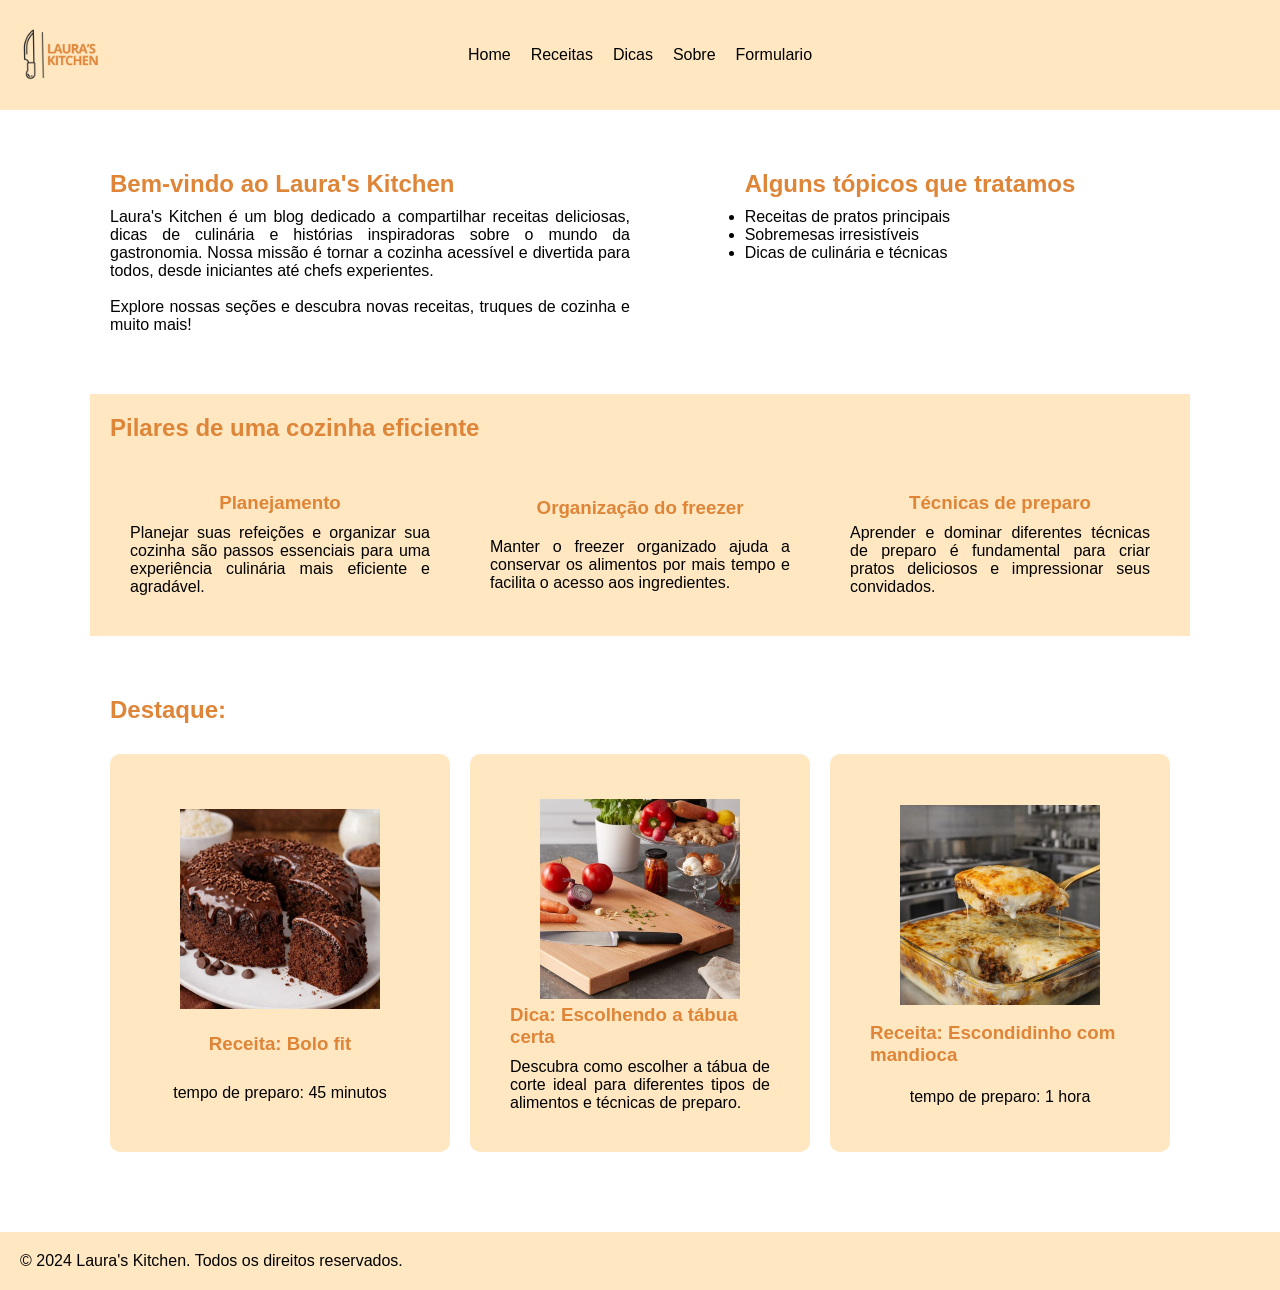
<file: index.html>
<!DOCTYPE html>
<html lang="pt-BR">
<head>
    <meta charset="UTF-8">
    <meta name="viewport" content="width=device-width, initial-scale=1.0">
    <title>Laura's Kitchen</title>
    <link rel="stylesheet" href="assets/css/style.css">
</head>
<body>
    <header>
        <div class="logo">
            <img src="assets/img/logo.png" alt="Logo do blog">
        </div>
        <nav>
            <ul>
                <li><a href="index.html">Home</a></li>
                <li><a href="receitas.html">Receitas</a></li>
                <li><a href="dicas.html">Dicas</a></li>
                <li><a href="sobre.html">Sobre</a></li>
                <li><a href="form.html">Formulario</a></li>
            </ul>
        </nav>
    </header>

    <main>
        <!-- section 1 com 2 divs -->
        <section class="apresentacao">
            <div class="quem-somos">
                <h2>Bem-vindo ao Laura's Kitchen</h2>
                <p>Laura's Kitchen é um blog dedicado a compartilhar receitas deliciosas, dicas de culinária e histórias inspiradoras sobre o mundo da gastronomia. Nossa missão é tornar a cozinha acessível e divertida para todos, desde iniciantes até chefs experientes.</p> </br>
                <p>Explore nossas seções e descubra novas receitas, truques de cozinha e muito mais!</p>
            </div>
            <div class="lista-topicos-vistos"> 
                <h2>Alguns tópicos que tratamos</h2>
                <ul>
                    <li>Receitas de pratos principais</li>
                    <li>Sobremesas irresistíveis</li>
                    <li>Dicas de culinária e técnicas</li>
                </ul>
            </div>
        </section>

        <!-- section 2 com 3 divs -->
        <section class="pilares">
            <h2>Pilares de uma cozinha eficiente</h2>
                <div class="card">
                    <h3>Planejamento</h3>
                    <p>Planejar suas refeições e organizar sua cozinha são passos essenciais para uma experiência culinária mais eficiente e agradável.</p>
                </div>
                <div class="card">
                    <h3>Organização do freezer</h3>
                    <p>Manter o freezer organizado ajuda a conservar os alimentos por mais tempo e facilita o acesso aos ingredientes.</p>
                </div>
                <div class="card">
                    <h3>Técnicas de preparo</h3>
                    <p>Aprender e dominar diferentes técnicas de preparo é fundamental para criar pratos deliciosos e impressionar seus convidados.</p>
                </div>
        </section> 
        
        <!-- section 3 com 3 divs -->
        <section class="destaque">
            <h2>Destaque: </h2>
            <a href="receitas.html#bolo-fit" id="card">
                <div class="card">
                    <img src="assets/img/bolo_fit.jpg" alt="Imagem de um bolo fit">
                    <h3>Receita: Bolo fit</h3>
                    <p>tempo de preparo: 45 minutos</p>
                </div>
            </a>
            <a href="dicas.html#taboa-de-corte" id="card">
                <div class="card">
                    <img src="assets/img/taboa_de_corte.jpg" alt="Imagem de uma dica de culinária">
                    <h3>Dica: Escolhendo a tábua certa</h3>
                    <p>Descubra como escolher a tábua de corte ideal para diferentes tipos de alimentos e técnicas de preparo.</p>
                </div>
            </a>
            <a href="receitas.html#escondidinho" id="card">
                <div class="card">
                    <img src="assets/img/escondidinho_mandioca.jpg" alt="Imagem de um escondidinho com mandioca">
                    <h3>Receita: Escondidinho com mandioca</h3>
                    <p>tempo de preparo: 1 hora</p>
                </div>
            </a>
        </section>
    </main>

    <footer>
        <p>&copy; 2024 Laura's Kitchen. Todos os direitos reservados.</p>
    </footer>

</body>
</html>
</file>
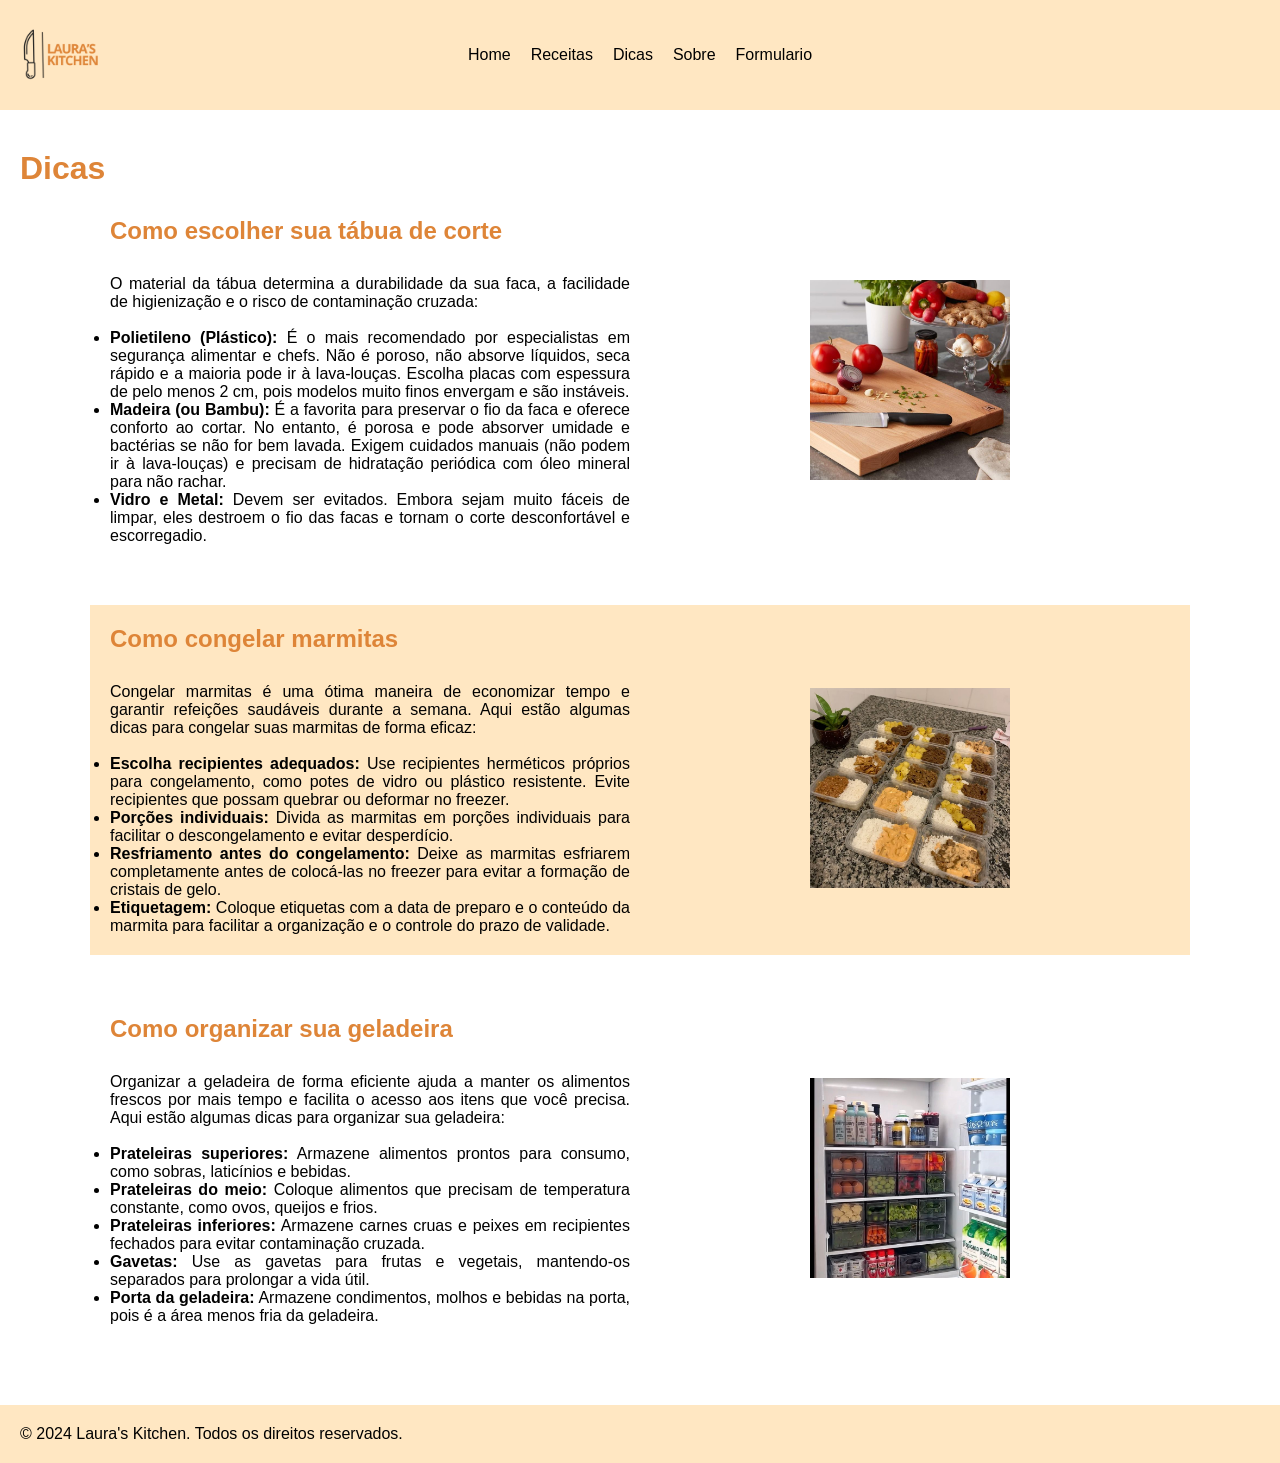
<file: dicas.html>
<!DOCTYPE html>
<html lang="pt-BR">
<head>
    <meta charset="UTF-8">
    <meta name="viewport" content="width=device-width, initial-scale=1.0">
    <title>Laura's Kitchen</title>
    <link rel="stylesheet" href="assets/css/style.css">
</head>
<body>
    <header>
        <div class="logo">
            <img src="assets/img/logo.png" alt="Logo do blog">
        </div>
        <nav>
            <ul>
                <li><a href="index.html">Home</a></li>
                <li><a href="receitas.html">Receitas</a></li>
                <li><a href="dicas.html">Dicas</a></li>
                <li><a href="sobre.html">Sobre</a></li>
                <li><a href="form.html">Formulario</a></li>
            </ul>
        </nav>
    </header>

    <main>
        <h1>Dicas</h1>

        <!-- Como escolher sua tábua de corte -->
        <!-- section 1 com 2 divs -->
        <section class="dicas">
            <h2>Como escolher sua tábua de corte</h2>
                <div class="card-dicas" id="taboa-de-corte">
                <p>O material da tábua determina a durabilidade da sua faca, a facilidade de higienização e o risco de contaminação cruzada:</p></br>
                <ul>
                    <li><strong>Polietileno (Plástico):</strong> É o mais recomendado por especialistas em segurança alimentar e chefs. Não é poroso, não absorve líquidos, seca rápido e a maioria pode ir à lava-louças. Escolha placas com espessura de pelo menos 2 cm, pois modelos muito finos envergam e são instáveis.</li>
                    <li><strong>Madeira (ou Bambu):</strong> É a favorita para preservar o fio da faca e oferece conforto ao cortar. No entanto, é porosa e pode absorver umidade e bactérias se não for bem lavada. Exigem cuidados manuais (não podem ir à lava-louças) e precisam de hidratação periódica com óleo mineral para não rachar.</li>
                    <li><strong>Vidro e Metal:</strong> Devem ser evitados. Embora sejam muito fáceis de limpar, eles destroem o fio das facas e tornam o corte desconfortável e escorregadio.</li>
                </ul>
            </div>
            <div class="img-dicas">
                <img src="assets/img/taboa_de_corte.jpg" alt="Imagem de uma tábua de corte">
            </div>

        </section>

        <!-- Como congelar marmitas-->
         <!-- section 1 com 2 divs  -->
        <section class="dicas" id="congelar-marmitas">
            <h2>Como congelar marmitas</h2>
            <div class="card-dicas">
                <p>Congelar marmitas é uma ótima maneira de economizar tempo e garantir refeições saudáveis durante a semana. Aqui estão algumas dicas para congelar suas marmitas de forma eficaz:</p></br>
                <ul>
                    <li><strong>Escolha recipientes adequados:</strong> Use recipientes herméticos próprios para congelamento, como potes de vidro ou plástico resistente. Evite recipientes que possam quebrar ou deformar no freezer.</li>
                    <li><strong>Porções individuais:</strong> Divida as marmitas em porções individuais para facilitar o descongelamento e evitar desperdício.</li>
                    <li><strong>Resfriamento antes do congelamento:</strong> Deixe as marmitas esfriarem completamente antes de colocá-las no freezer para evitar a formação de cristais de gelo.</li>
                    <li><strong>Etiquetagem:</strong> Coloque etiquetas com a data de preparo e o conteúdo da marmita para facilitar a organização e o controle do prazo de validade.</li>
                </ul>
            </div>
            <div class="img-dicas">
                <img src="assets/img/marmitas.jpg" alt="Imagem de marmitas congeladas">
            </div>
        </section>

        <!-- Como organizar sua geladeira -->
         <!-- section 1 com 2 divs  -->
        <section class="dicas">
            <h2>Como organizar sua geladeira</h2>
            <div class="card-dicas">
                <p>Organizar a geladeira de forma eficiente ajuda a manter os alimentos frescos por mais tempo e facilita o acesso aos itens que você precisa. Aqui estão algumas dicas para organizar sua geladeira:</p></br>
                <ul>
                    <li><strong>Prateleiras superiores:</strong> Armazene alimentos prontos para consumo, como sobras, laticínios e bebidas.</li>
                    <li><strong>Prateleiras do meio:</strong> Coloque alimentos que precisam de temperatura constante, como ovos, queijos e frios.</li>
                    <li><strong>Prateleiras inferiores:</strong> Armazene carnes cruas e peixes em recipientes fechados para evitar contaminação cruzada.</li>
                    <li><strong>Gavetas:</strong> Use as gavetas para frutas e vegetais, mantendo-os separados para prolongar a vida útil.</li>
                    <li><strong>Porta da geladeira:</strong> Armazene condimentos, molhos e bebidas na porta, pois é a área menos fria da geladeira.</li>
                </ul>
            </div>
            <div class="img-dicas">
                <img src="assets/img/geladeira_organizada.jpg" alt="Imagem de uma geladeira organizada">
            </div>
        </section>
    </main>

    <footer>
        <p>&copy; 2024 Laura's Kitchen. Todos os direitos reservados.</p>
    </footer>

</body>
</html>
</file>
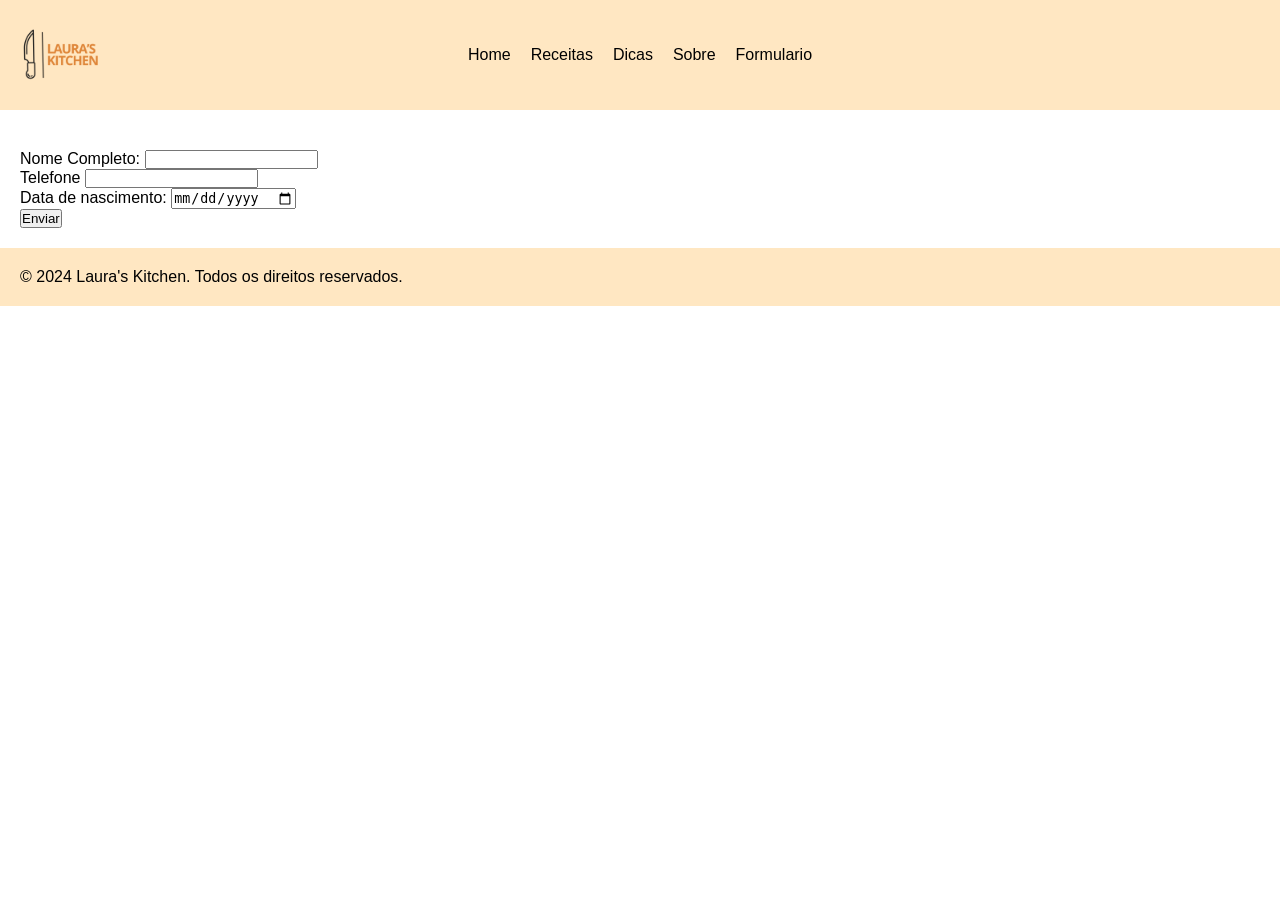
<file: form.html>
<!DOCTYPE html>
<html lang="pt-BR">
<head>
    <meta charset="UTF-8">
    <meta name="viewport" content="width=device-width, initial-scale=1.0">
    <title>Laura's Kitchen</title>
    <link rel="stylesheet" href="assets/css/style.css">
</head>
<body>
    <header>
        <div class="logo">
            <img src="assets/img/logo.png" alt="Logo do blog">
        </div>
        <nav>
            <ul>
                <li><a href="index.html">Home</a></li>
                <li><a href="receitas.html">Receitas</a></li>
                <li><a href="dicas.html">Dicas</a></li>
                <li><a href="sobre.html">Sobre</a></li>
                <li><a href="form.html">Formulario</a></li>
            </ul>
        </nav>
    </header>

    <main>
        <forms>
          <label>Nome Completo: </label>
          <input type="text"> <br>

          <label>Telefone</label>
          <input type="number"> <br>

          <label>Data de nascimento:</label>
          <input type="date"> <br>

          <button>Enviar</button>
        </forms>
    </main>

    <footer>
        <p>&copy; 2024 Laura's Kitchen. Todos os direitos reservados.</p>
    </footer>

</body>
</html>
</file>
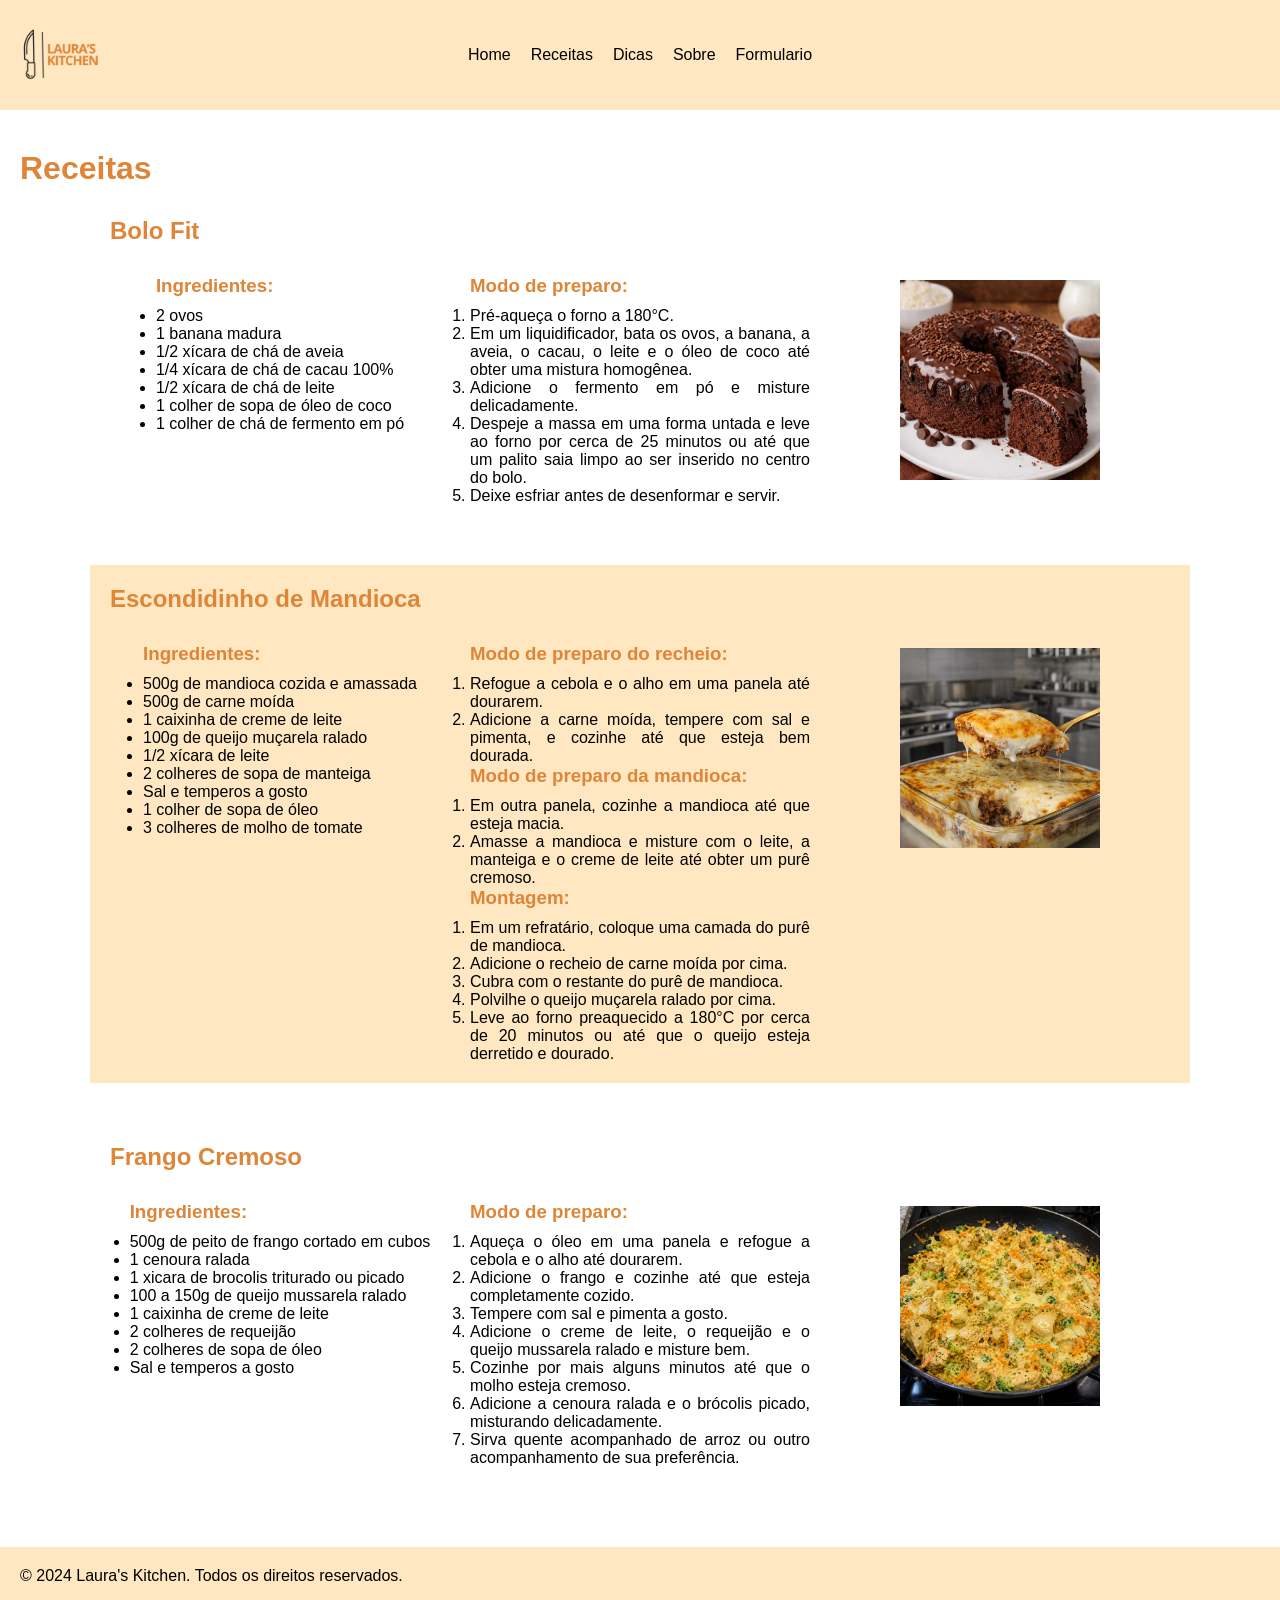
<file: receitas.html>
<!DOCTYPE html>
<html lang="pt-BR">
<head>
    <meta charset="UTF-8">
    <meta name="viewport" content="width=device-width, initial-scale=1.0">
    <title>Laura's Kitchen</title>
    <link rel="stylesheet" href="assets/css/style.css">
</head>
<body>
    <header>
        <div class="logo">
            <img src="assets/img/logo.png" alt="Logo do blog">
        </div>
        <nav>
            <ul>
                <li><a href="index.html">Home</a></li>
                <li><a href="receitas.html">Receitas</a></li>
                <li><a href="dicas.html">Dicas</a></li>
                <li><a href="sobre.html">Sobre</a></li>
                <li><a href="form.html">Formulario</a></li>
            </ul>
        </nav>
    </header>

    <main>
        <h1>Receitas</h1>
        
        <!-- section 1 com 3 divs -->
        <!-- bolofit   -->
        <section class="receita" id="bolo-fit">
            <h2>Bolo Fit</h2>
                <div class="receita-card">
                    
                    <h3>Ingredientes:</h3>
                    <ul>
                        <li>2 ovos</li>
                        <li>1 banana madura</li>
                        <li>1/2 xícara de chá de aveia</li>
                        <li>1/4 xícara de chá de cacau 100%</li>
                        <li>1/2 xícara de chá de leite</li>
                        <li>1 colher de sopa de óleo de coco</li>
                        <li>1 colher de chá de fermento em pó</li>
                    </ul>
                </div>
                <div class="receita-card">
                    <h3>Modo de preparo:</h3>
                    <ol>
                        <li>Pré-aqueça o forno a 180°C.</li>
                        <li>Em um liquidificador, bata os ovos, a banana, a aveia, o cacau, o leite e o óleo de coco até obter uma mistura homogênea.</li>
                        <li>Adicione o fermento em pó e misture delicadamente.</li>
                        <li>Despeje a massa em uma forma untada e leve ao forno por cerca de 25 minutos ou até que um palito saia limpo ao ser inserido no centro do bolo.</li>
                        <li>Deixe esfriar antes de desenformar e servir.</li>
                    </ol>
                </div>
                <div class="receita-card">
                    <img src="assets/img/bolo_fit.jpg" alt="Imagem do Bolofit">
                </div>
        </section>

        <!-- section 1 com 3 divs  -->
        <!-- escondidinho de mandioca   -->
        <section class="receita" id="escondidinho">
            <h2>Escondidinho de Mandioca</h2>
            <div class="receita-card" >
                
                <h3>Ingredientes:</h3>
                <ul>
                    <li>500g de mandioca cozida e amassada</li>
                    <li>500g de carne moída</li>
                    <li>1 caixinha de creme de leite</li>
                    <li>100g de queijo muçarela ralado</li>
                    <li>1/2 xícara de leite</li>
                    <li>2 colheres de sopa de manteiga</li>
                    <li>Sal e temperos a gosto</li>
                    <li>1 colher de sopa de óleo</li>
                    <li>3 colheres de molho de tomate</li>
                </ul>
            </div>
            <div class="receita-card">
                <h3>Modo de preparo do recheio:</h3>
                <ol>
                    <li>Refogue a cebola e o alho em uma panela até dourarem.</li>
                    <li>Adicione a carne moída, tempere com sal e pimenta, e cozinhe até que esteja bem dourada.</li>
                </ol>
                <h3>Modo de preparo da mandioca:</h3>
                <ol>
                    <li>Em outra panela, cozinhe a mandioca até que esteja macia.</li>
                    <li>Amasse a mandioca e misture com o leite, a manteiga e o creme de leite até obter um purê cremoso.</li>
                </ol>
                <h3>Montagem:</h3>
                <ol>
                    <li>Em um refratário, coloque uma camada do purê de mandioca.</li>
                    <li>Adicione o recheio de carne moída por cima.</li>
                    <li>Cubra com o restante do purê de mandioca.</li>
                    <li>Polvilhe o queijo muçarela ralado por cima.</li>
                    <li>Leve ao forno preaquecido a 180°C por cerca de 20 minutos ou até que o queijo esteja derretido e dourado.</li>
                </ol>
            </div>
            <div class="receita-card">
                <img src="assets/img/escondidinho_mandioca.jpg" alt="Imagem do Escondidinho de Mandioca">
            </div>
        </section>

        <!-- section 1 com 3 divs -->
        <!-- frango cremoso   -->
        <section class="receita">
            <h2>Frango Cremoso</h2>
            <div class="receita-card">
                
                <h3>Ingredientes:</h3>
                <ul>
                    <li>500g de peito de frango cortado em cubos</li>
                    <li>1 cenoura ralada</li>
                    <li>1 xicara de brocolis triturado ou picado</li>
                    <li>100 a 150g de queijo mussarela ralado</li>
                    <li>1 caixinha de creme de leite</li>
                    <li>2 colheres de requeijão</li>
                    <li>2 colheres de sopa de óleo</li>
                    <li>Sal e temperos a gosto</li>
                </ul>
            </div>
            <div class="receita-card">
                <h3>Modo de preparo:</h3>
                <ol>
                    <li>Aqueça o óleo em uma panela e refogue a cebola e o alho até dourarem.</li>
                    <li>Adicione o frango e cozinhe até que esteja completamente cozido.</li>
                    <li>Tempere com sal e pimenta a gosto.</li>
                    <li>Adicione o creme de leite, o requeijão e o queijo mussarela ralado e misture bem.</li>
                    <li>Cozinhe por mais alguns minutos até que o molho esteja cremoso.</li>
                    <li>Adicione a cenoura ralada e o brócolis picado, misturando delicadamente.</li>
                    <li>Sirva quente acompanhado de arroz ou outro acompanhamento de sua preferência.</li>
                </ol>
            </div>
            <div class="receita-card">
                <img src="assets/img/frango_cremoso.png" alt="Imagem do Frango Cremoso">
            </div>
        </section>
    </main>

    <footer>
        <p>&copy; 2024 Laura's Kitchen. Todos os direitos reservados.</p>
    </footer>

</body>
</html>
</file>
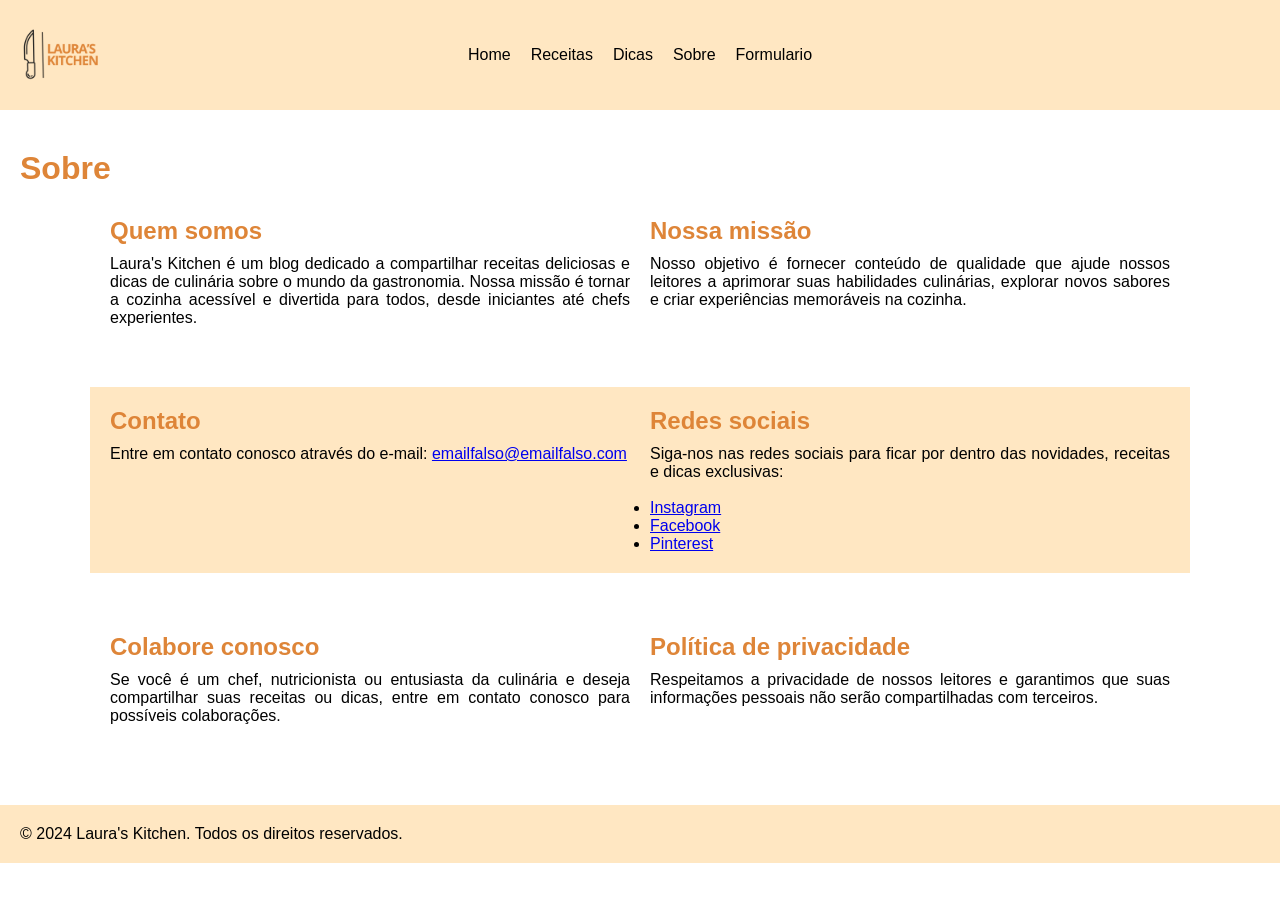
<file: sobre.html>
<!DOCTYPE html>
<html lang="pt-BR">
<head>
    <meta charset="UTF-8">
    <meta name="viewport" content="width=device-width, initial-scale=1.0">
    <title>Laura's Kitchen</title>
    <link rel="stylesheet" href="assets/css/style.css">
</head>
<body>
    <header>
        <div class="logo">
            <img src="assets/img/logo.png" alt="Logo do blog">
        </div>
        <nav>
            <ul>
                <li><a href="index.html">Home</a></li>
                <li><a href="receitas.html">Receitas</a></li>
                <li><a href="dicas.html">Dicas</a></li>
                <li><a href="sobre.html">Sobre</a></li>
                <li><a href="form.html">Formulario</a></li>
            </ul>
        </nav>
    </header>

    <main>
        <h1>Sobre</h1>

        <section class="sobre">
            <div class="card-sobre">
                <h2>Quem somos</h2>
                <p>Laura's Kitchen é um blog dedicado a compartilhar receitas deliciosas e dicas de culinária sobre o mundo da gastronomia. Nossa missão é tornar a cozinha acessível e divertida para todos, desde iniciantes até chefs experientes.</p>
            </div>
            <div class="card-sobre">
                <h2>Nossa missão</h2>
                <p>Nosso objetivo é fornecer conteúdo de qualidade que ajude nossos leitores a aprimorar suas habilidades culinárias, explorar novos sabores e criar experiências memoráveis na cozinha.</p>
            </div>
        </section>

        <section class="sobre" id="contato-redes">
            <div class="card-sobre">
                <h2>Contato</h2>
                <p>Entre em contato conosco através do e-mail: <a href="mailto:emailfalso@emailfalso.com">emailfalso@emailfalso.com</a></p>
            </div>

            <div class="card-sobre">
                <h2>Redes sociais</h2>
                <p>Siga-nos nas redes sociais para ficar por dentro das novidades, receitas e dicas exclusivas:</p></br>
                <ul>
                    <li><a href="#">Instagram</a></li>
                    <li><a href="#">Facebook</a></li>
                    <li><a href="#">Pinterest</a></li>
                </ul>
            </div>
        </section>

        <section class="sobre">
            <div class="card-sobre">
                <h2>Colabore conosco</h2>
                <p>Se você é um chef, nutricionista ou entusiasta da culinária e deseja compartilhar suas receitas ou dicas, entre em contato conosco para possíveis colaborações.</p>
            </div>
            <div class="card-sobre">
                <h2>Política de privacidade</h2>
                <p>Respeitamos a privacidade de nossos leitores e garantimos que suas informações pessoais não serão compartilhadas com terceiros.</p>
            </div>
        </section>
    </main>

    <footer>
        <p>&copy; 2024 Laura's Kitchen. Todos os direitos reservados.</p>
    </footer>

</body>
</html>
</file>
<file: assets/css/style.css>
:root{
    --destaque: #de8538;
    --fundo_laranja: #ffe7c2;
    --texto: #000000;

}

* {
  margin: 0;
  padding: 0;
  box-sizing: border-box;
}

body {
  font-family: Arial, sans-serif;
  justify-content: center; 
  align-items: center; 
  color: var(--texto);
}

img {
    max-width: 100%;
    object-fit: cover; /* Mantém a proporção da imagem */
    aspect-ratio: 1; /* proporção (quadrada)*/
    display: block;
    margin: 5px;
}

header {
    background-color: var(--fundo_laranja);
    display: grid;
    grid-template-columns: 1fr auto 1fr; 
    align-items: center;
    margin-bottom: 20px;
}

.logo {
    justify-self: start;
}

.logo img {
    width: 100px;
}

nav {
    justify-self: center;
}

nav ul {
    display: flex;
    list-style: none;
    gap: 20px;
}

nav a {
    text-decoration: none;
    color: var(--texto);
}

a:hover {
    color: var(--destaque);
}

main {
    padding: 20px;
}

h1, h2, h3 {
    color: var(--destaque);
    margin-bottom: 10px;
}

section {
    width: 1100px;
    margin: auto;
    margin-bottom: 40px;
    padding: 20px;
    justify-items: center;
}

section img{
    width: 200px;
}

.apresentacao, .pilares, .destaque, .dicas, .receita, .sobre {
    display: grid;
    gap: 20px;
}

.apresentacao, .sobre, .dicas {
    grid-template-columns: repeat(2, minmax(0, 1fr));
    align-items: start;
}

.pilares h2, .destaque h2, .receita h2 , .receita-card h2, .dicas h2{
    grid-column: 1 / -1;
    justify-self: start;
}


.pilares, .destaque, .receita {
    display: grid;
    grid-template-columns: repeat(3, 1fr);
    gap: 20px;
    align-items: start;

}


.pilares, #escondidinho, #congelar-marmitas, #contato-redes {
    background-color: var(--fundo_laranja);
    
}

#contato-redes {
    justify-items: start;
}

footer {
    text-align: center;
    padding: 20px;
    background-color: var(--fundo_laranja);
}


#card, .card {
    background-color: var(--fundo_laranja);
    padding: 20px;
    border-radius: 10px;
    width: 100%;
    height: 100%;
    align-items: center;
    justify-items: center;
    text-decoration: none;
    color: var(--texto);
    display: grid;
}

p, li{
        text-align: justify;
}


@media(max-width: 600px){

    .pilares, .destaque, .receita, .apresentacao, .sobre, .dicas {
        grid-template-columns: 1fr;
    }

    .apresentacao, .receita{
        justify-items: start;
    }

    .logo img {
        width: 70px;
    }

}


@media(max-width: 400px){

    .logo img {
        width: 50px;
    }

    nav ul {
        padding: 10px;
        flex-direction: column;
        gap: 10px;
    }

}
</file>
